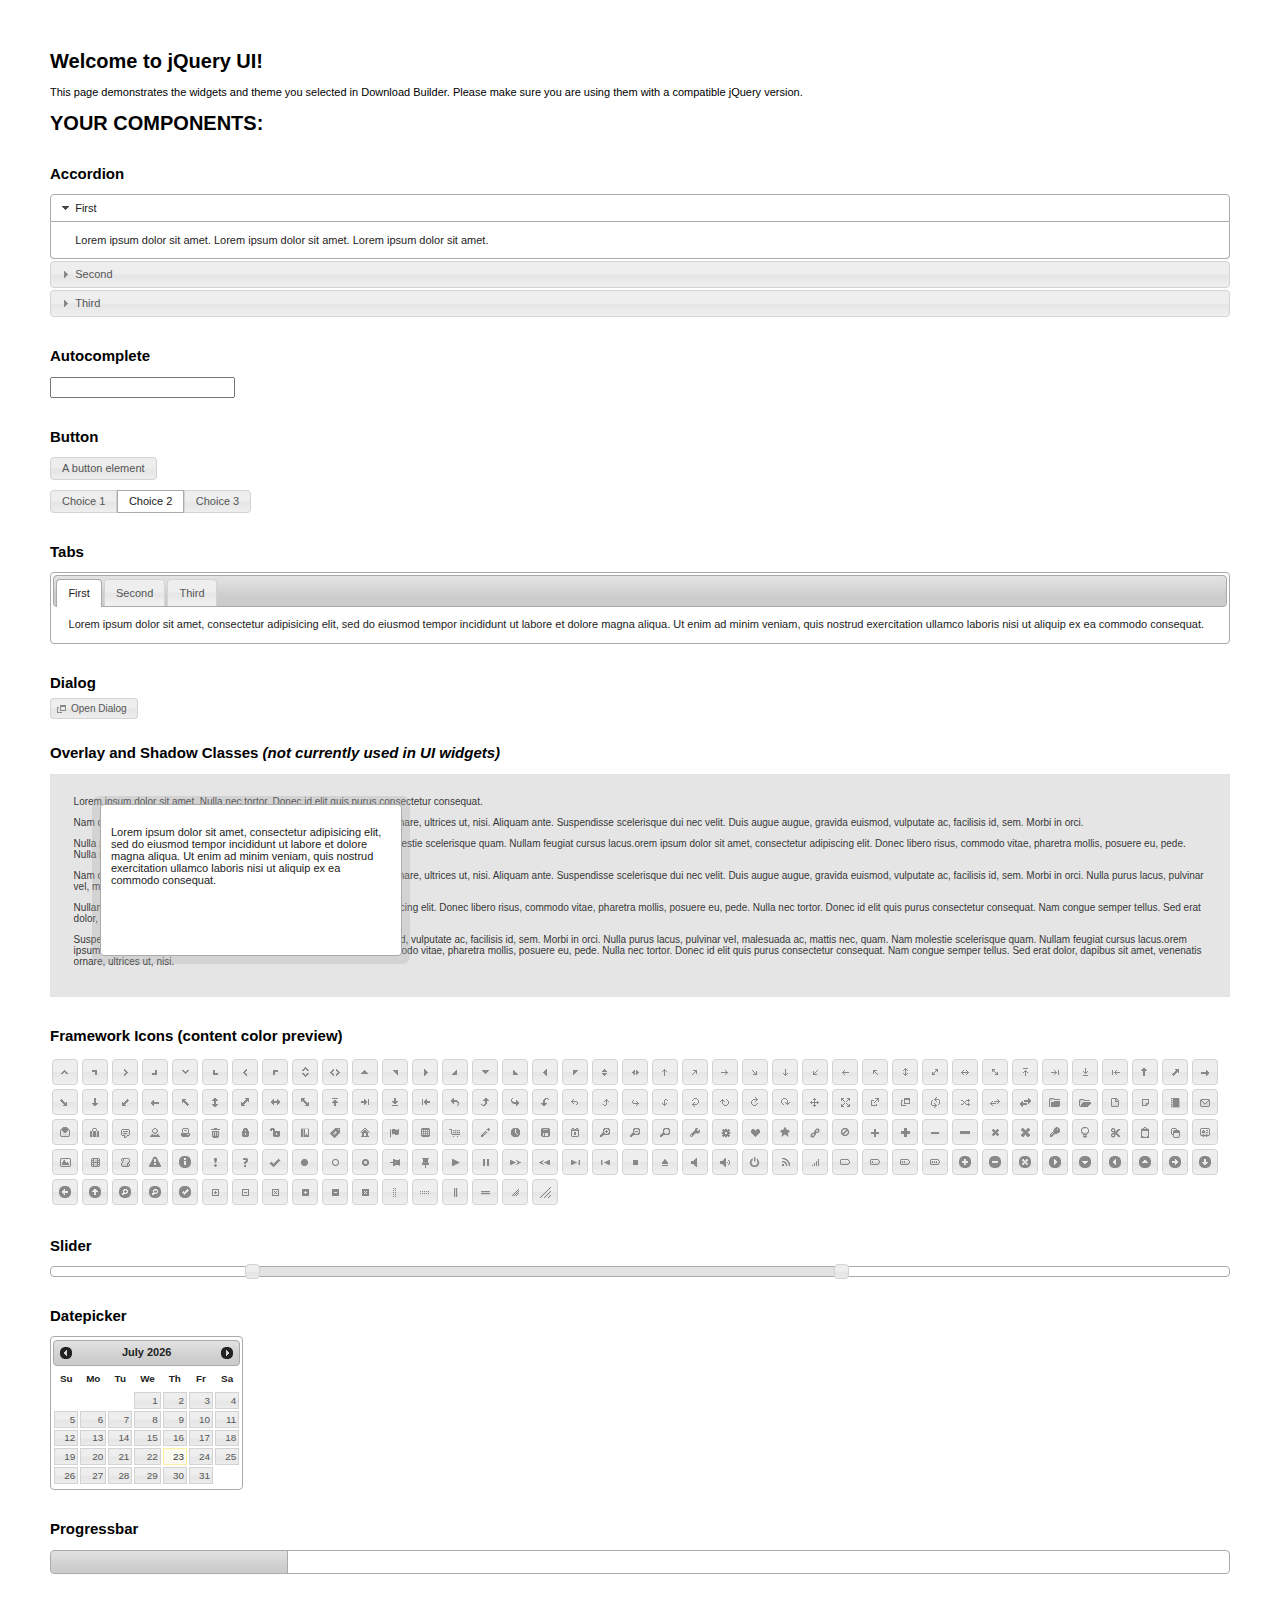
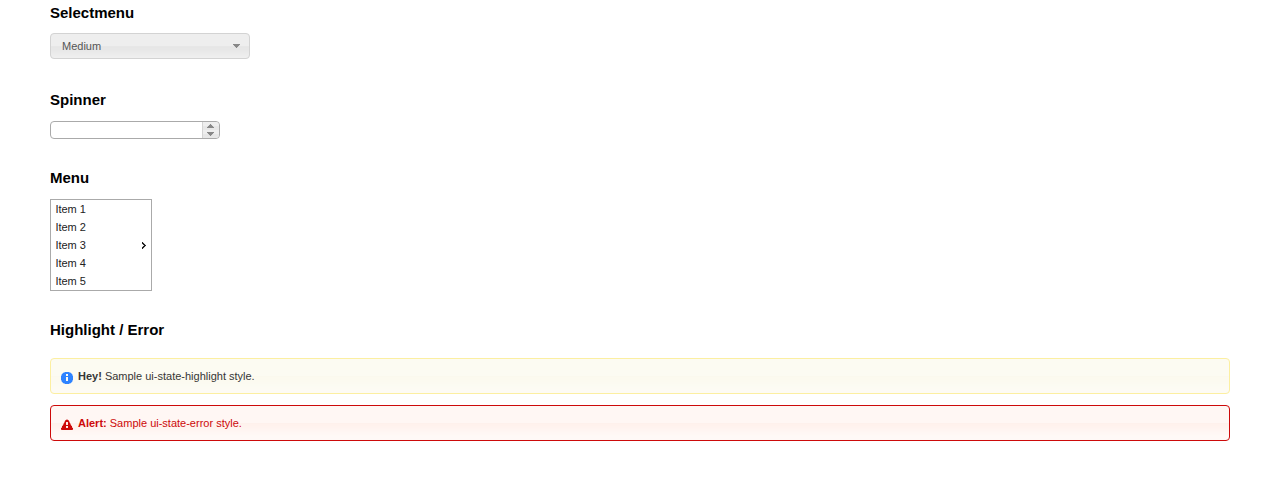
<file: leadershipmark-PROD/assets/jquery-ui-1.11.4/index.html>
<!doctype html>
<html lang="us">
<head>
	<meta charset="utf-8">
	<title>jQuery UI Example Page</title>
	<link href="jquery-ui.css" rel="stylesheet">
	<style>
	body{
		font: 62.5% "Trebuchet MS", sans-serif;
		margin: 50px;
	}
	.demoHeaders {
		margin-top: 2em;
	}
	#dialog-link {
		padding: .4em 1em .4em 20px;
		text-decoration: none;
		position: relative;
	}
	#dialog-link span.ui-icon {
		margin: 0 5px 0 0;
		position: absolute;
		left: .2em;
		top: 50%;
		margin-top: -8px;
	}
	#icons {
		margin: 0;
		padding: 0;
	}
	#icons li {
		margin: 2px;
		position: relative;
		padding: 4px 0;
		cursor: pointer;
		float: left;
		list-style: none;
	}
	#icons span.ui-icon {
		float: left;
		margin: 0 4px;
	}
	.fakewindowcontain .ui-widget-overlay {
		position: absolute;
	}
	select {
		width: 200px;
	}
	</style>
</head>
<body>

<h1>Welcome to jQuery UI!</h1>

<div class="ui-widget">
	<p>This page demonstrates the widgets and theme you selected in Download Builder. Please make sure you are using them with a compatible jQuery version.</p>
</div>

<h1>YOUR COMPONENTS:</h1>


<!-- Accordion -->
<h2 class="demoHeaders">Accordion</h2>
<div id="accordion">
	<h3>First</h3>
	<div>Lorem ipsum dolor sit amet. Lorem ipsum dolor sit amet. Lorem ipsum dolor sit amet.</div>
	<h3>Second</h3>
	<div>Phasellus mattis tincidunt nibh.</div>
	<h3>Third</h3>
	<div>Nam dui erat, auctor a, dignissim quis.</div>
</div>



<!-- Autocomplete -->
<h2 class="demoHeaders">Autocomplete</h2>
<div>
	<input id="autocomplete" title="type &quot;a&quot;">
</div>



<!-- Button -->
<h2 class="demoHeaders">Button</h2>
<button id="button">A button element</button>
<form style="margin-top: 1em;">
	<div id="radioset">
		<input type="radio" id="radio1" name="radio"><label for="radio1">Choice 1</label>
		<input type="radio" id="radio2" name="radio" checked="checked"><label for="radio2">Choice 2</label>
		<input type="radio" id="radio3" name="radio"><label for="radio3">Choice 3</label>
	</div>
</form>



<!-- Tabs -->
<h2 class="demoHeaders">Tabs</h2>
<div id="tabs">
	<ul>
		<li><a href="#tabs-1">First</a></li>
		<li><a href="#tabs-2">Second</a></li>
		<li><a href="#tabs-3">Third</a></li>
	</ul>
	<div id="tabs-1">Lorem ipsum dolor sit amet, consectetur adipisicing elit, sed do eiusmod tempor incididunt ut labore et dolore magna aliqua. Ut enim ad minim veniam, quis nostrud exercitation ullamco laboris nisi ut aliquip ex ea commodo consequat.</div>
	<div id="tabs-2">Phasellus mattis tincidunt nibh. Cras orci urna, blandit id, pretium vel, aliquet ornare, felis. Maecenas scelerisque sem non nisl. Fusce sed lorem in enim dictum bibendum.</div>
	<div id="tabs-3">Nam dui erat, auctor a, dignissim quis, sollicitudin eu, felis. Pellentesque nisi urna, interdum eget, sagittis et, consequat vestibulum, lacus. Mauris porttitor ullamcorper augue.</div>
</div>



<!-- Dialog NOTE: Dialog is not generated by UI in this demo so it can be visually styled in themeroller-->
<h2 class="demoHeaders">Dialog</h2>
<p><a href="#" id="dialog-link" class="ui-state-default ui-corner-all"><span class="ui-icon ui-icon-newwin"></span>Open Dialog</a></p>

<h2 class="demoHeaders">Overlay and Shadow Classes <em>(not currently used in UI widgets)</em></h2>
<div style="position: relative; width: 96%; height: 200px; padding:1% 2%; overflow:hidden;" class="fakewindowcontain">
	<p>Lorem ipsum dolor sit amet,  Nulla nec tortor. Donec id elit quis purus consectetur consequat. </p><p>Nam congue semper tellus. Sed erat dolor, dapibus sit amet, venenatis ornare, ultrices ut, nisi. Aliquam ante. Suspendisse scelerisque dui nec velit. Duis augue augue, gravida euismod, vulputate ac, facilisis id, sem. Morbi in orci. </p><p>Nulla purus lacus, pulvinar vel, malesuada ac, mattis nec, quam. Nam molestie scelerisque quam. Nullam feugiat cursus lacus.orem ipsum dolor sit amet, consectetur adipiscing elit. Donec libero risus, commodo vitae, pharetra mollis, posuere eu, pede. Nulla nec tortor. Donec id elit quis purus consectetur consequat. </p><p>Nam congue semper tellus. Sed erat dolor, dapibus sit amet, venenatis ornare, ultrices ut, nisi. Aliquam ante. Suspendisse scelerisque dui nec velit. Duis augue augue, gravida euismod, vulputate ac, facilisis id, sem. Morbi in orci. Nulla purus lacus, pulvinar vel, malesuada ac, mattis nec, quam. Nam molestie scelerisque quam. </p><p>Nullam feugiat cursus lacus.orem ipsum dolor sit amet, consectetur adipiscing elit. Donec libero risus, commodo vitae, pharetra mollis, posuere eu, pede. Nulla nec tortor. Donec id elit quis purus consectetur consequat. Nam congue semper tellus. Sed erat dolor, dapibus sit amet, venenatis ornare, ultrices ut, nisi. Aliquam ante. </p><p>Suspendisse scelerisque dui nec velit. Duis augue augue, gravida euismod, vulputate ac, facilisis id, sem. Morbi in orci. Nulla purus lacus, pulvinar vel, malesuada ac, mattis nec, quam. Nam molestie scelerisque quam. Nullam feugiat cursus lacus.orem ipsum dolor sit amet, consectetur adipiscing elit. Donec libero risus, commodo vitae, pharetra mollis, posuere eu, pede. Nulla nec tortor. Donec id elit quis purus consectetur consequat. Nam congue semper tellus. Sed erat dolor, dapibus sit amet, venenatis ornare, ultrices ut, nisi. </p>

	<!-- ui-dialog -->
	<div class="ui-overlay"><div class="ui-widget-overlay"></div><div class="ui-widget-shadow ui-corner-all" style="width: 302px; height: 152px; position: absolute; left: 50px; top: 30px;"></div></div>
	<div style="position: absolute; width: 280px; height: 130px;left: 50px; top: 30px; padding: 10px;" class="ui-widget ui-widget-content ui-corner-all">
		<div class="ui-dialog-content ui-widget-content" style="background: none; border: 0;">
			<p>Lorem ipsum dolor sit amet, consectetur adipisicing elit, sed do eiusmod tempor incididunt ut labore et dolore magna aliqua. Ut enim ad minim veniam, quis nostrud exercitation ullamco laboris nisi ut aliquip ex ea commodo consequat.</p>
		</div>
	</div>

</div>

<!-- ui-dialog -->
<div id="dialog" title="Dialog Title">
	<p>Lorem ipsum dolor sit amet, consectetur adipisicing elit, sed do eiusmod tempor incididunt ut labore et dolore magna aliqua. Ut enim ad minim veniam, quis nostrud exercitation ullamco laboris nisi ut aliquip ex ea commodo consequat.</p>
</div>



<h2 class="demoHeaders">Framework Icons (content color preview)</h2>
<ul id="icons" class="ui-widget ui-helper-clearfix">
	<li class="ui-state-default ui-corner-all" title=".ui-icon-carat-1-n"><span class="ui-icon ui-icon-carat-1-n"></span></li>
	<li class="ui-state-default ui-corner-all" title=".ui-icon-carat-1-ne"><span class="ui-icon ui-icon-carat-1-ne"></span></li>
	<li class="ui-state-default ui-corner-all" title=".ui-icon-carat-1-e"><span class="ui-icon ui-icon-carat-1-e"></span></li>
	<li class="ui-state-default ui-corner-all" title=".ui-icon-carat-1-se"><span class="ui-icon ui-icon-carat-1-se"></span></li>
	<li class="ui-state-default ui-corner-all" title=".ui-icon-carat-1-s"><span class="ui-icon ui-icon-carat-1-s"></span></li>
	<li class="ui-state-default ui-corner-all" title=".ui-icon-carat-1-sw"><span class="ui-icon ui-icon-carat-1-sw"></span></li>
	<li class="ui-state-default ui-corner-all" title=".ui-icon-carat-1-w"><span class="ui-icon ui-icon-carat-1-w"></span></li>
	<li class="ui-state-default ui-corner-all" title=".ui-icon-carat-1-nw"><span class="ui-icon ui-icon-carat-1-nw"></span></li>
	<li class="ui-state-default ui-corner-all" title=".ui-icon-carat-2-n-s"><span class="ui-icon ui-icon-carat-2-n-s"></span></li>
	<li class="ui-state-default ui-corner-all" title=".ui-icon-carat-2-e-w"><span class="ui-icon ui-icon-carat-2-e-w"></span></li>
	<li class="ui-state-default ui-corner-all" title=".ui-icon-triangle-1-n"><span class="ui-icon ui-icon-triangle-1-n"></span></li>
	<li class="ui-state-default ui-corner-all" title=".ui-icon-triangle-1-ne"><span class="ui-icon ui-icon-triangle-1-ne"></span></li>
	<li class="ui-state-default ui-corner-all" title=".ui-icon-triangle-1-e"><span class="ui-icon ui-icon-triangle-1-e"></span></li>
	<li class="ui-state-default ui-corner-all" title=".ui-icon-triangle-1-se"><span class="ui-icon ui-icon-triangle-1-se"></span></li>
	<li class="ui-state-default ui-corner-all" title=".ui-icon-triangle-1-s"><span class="ui-icon ui-icon-triangle-1-s"></span></li>
	<li class="ui-state-default ui-corner-all" title=".ui-icon-triangle-1-sw"><span class="ui-icon ui-icon-triangle-1-sw"></span></li>
	<li class="ui-state-default ui-corner-all" title=".ui-icon-triangle-1-w"><span class="ui-icon ui-icon-triangle-1-w"></span></li>
	<li class="ui-state-default ui-corner-all" title=".ui-icon-triangle-1-nw"><span class="ui-icon ui-icon-triangle-1-nw"></span></li>
	<li class="ui-state-default ui-corner-all" title=".ui-icon-triangle-2-n-s"><span class="ui-icon ui-icon-triangle-2-n-s"></span></li>
	<li class="ui-state-default ui-corner-all" title=".ui-icon-triangle-2-e-w"><span class="ui-icon ui-icon-triangle-2-e-w"></span></li>
	<li class="ui-state-default ui-corner-all" title=".ui-icon-arrow-1-n"><span class="ui-icon ui-icon-arrow-1-n"></span></li>
	<li class="ui-state-default ui-corner-all" title=".ui-icon-arrow-1-ne"><span class="ui-icon ui-icon-arrow-1-ne"></span></li>
	<li class="ui-state-default ui-corner-all" title=".ui-icon-arrow-1-e"><span class="ui-icon ui-icon-arrow-1-e"></span></li>
	<li class="ui-state-default ui-corner-all" title=".ui-icon-arrow-1-se"><span class="ui-icon ui-icon-arrow-1-se"></span></li>
	<li class="ui-state-default ui-corner-all" title=".ui-icon-arrow-1-s"><span class="ui-icon ui-icon-arrow-1-s"></span></li>
	<li class="ui-state-default ui-corner-all" title=".ui-icon-arrow-1-sw"><span class="ui-icon ui-icon-arrow-1-sw"></span></li>
	<li class="ui-state-default ui-corner-all" title=".ui-icon-arrow-1-w"><span class="ui-icon ui-icon-arrow-1-w"></span></li>
	<li class="ui-state-default ui-corner-all" title=".ui-icon-arrow-1-nw"><span class="ui-icon ui-icon-arrow-1-nw"></span></li>
	<li class="ui-state-default ui-corner-all" title=".ui-icon-arrow-2-n-s"><span class="ui-icon ui-icon-arrow-2-n-s"></span></li>
	<li class="ui-state-default ui-corner-all" title=".ui-icon-arrow-2-ne-sw"><span class="ui-icon ui-icon-arrow-2-ne-sw"></span></li>
	<li class="ui-state-default ui-corner-all" title=".ui-icon-arrow-2-e-w"><span class="ui-icon ui-icon-arrow-2-e-w"></span></li>
	<li class="ui-state-default ui-corner-all" title=".ui-icon-arrow-2-se-nw"><span class="ui-icon ui-icon-arrow-2-se-nw"></span></li>
	<li class="ui-state-default ui-corner-all" title=".ui-icon-arrowstop-1-n"><span class="ui-icon ui-icon-arrowstop-1-n"></span></li>
	<li class="ui-state-default ui-corner-all" title=".ui-icon-arrowstop-1-e"><span class="ui-icon ui-icon-arrowstop-1-e"></span></li>
	<li class="ui-state-default ui-corner-all" title=".ui-icon-arrowstop-1-s"><span class="ui-icon ui-icon-arrowstop-1-s"></span></li>
	<li class="ui-state-default ui-corner-all" title=".ui-icon-arrowstop-1-w"><span class="ui-icon ui-icon-arrowstop-1-w"></span></li>
	<li class="ui-state-default ui-corner-all" title=".ui-icon-arrowthick-1-n"><span class="ui-icon ui-icon-arrowthick-1-n"></span></li>
	<li class="ui-state-default ui-corner-all" title=".ui-icon-arrowthick-1-ne"><span class="ui-icon ui-icon-arrowthick-1-ne"></span></li>
	<li class="ui-state-default ui-corner-all" title=".ui-icon-arrowthick-1-e"><span class="ui-icon ui-icon-arrowthick-1-e"></span></li>
	<li class="ui-state-default ui-corner-all" title=".ui-icon-arrowthick-1-se"><span class="ui-icon ui-icon-arrowthick-1-se"></span></li>
	<li class="ui-state-default ui-corner-all" title=".ui-icon-arrowthick-1-s"><span class="ui-icon ui-icon-arrowthick-1-s"></span></li>
	<li class="ui-state-default ui-corner-all" title=".ui-icon-arrowthick-1-sw"><span class="ui-icon ui-icon-arrowthick-1-sw"></span></li>
	<li class="ui-state-default ui-corner-all" title=".ui-icon-arrowthick-1-w"><span class="ui-icon ui-icon-arrowthick-1-w"></span></li>
	<li class="ui-state-default ui-corner-all" title=".ui-icon-arrowthick-1-nw"><span class="ui-icon ui-icon-arrowthick-1-nw"></span></li>
	<li class="ui-state-default ui-corner-all" title=".ui-icon-arrowthick-2-n-s"><span class="ui-icon ui-icon-arrowthick-2-n-s"></span></li>
	<li class="ui-state-default ui-corner-all" title=".ui-icon-arrowthick-2-ne-sw"><span class="ui-icon ui-icon-arrowthick-2-ne-sw"></span></li>
	<li class="ui-state-default ui-corner-all" title=".ui-icon-arrowthick-2-e-w"><span class="ui-icon ui-icon-arrowthick-2-e-w"></span></li>
	<li class="ui-state-default ui-corner-all" title=".ui-icon-arrowthick-2-se-nw"><span class="ui-icon ui-icon-arrowthick-2-se-nw"></span></li>
	<li class="ui-state-default ui-corner-all" title=".ui-icon-arrowthickstop-1-n"><span class="ui-icon ui-icon-arrowthickstop-1-n"></span></li>
	<li class="ui-state-default ui-corner-all" title=".ui-icon-arrowthickstop-1-e"><span class="ui-icon ui-icon-arrowthickstop-1-e"></span></li>
	<li class="ui-state-default ui-corner-all" title=".ui-icon-arrowthickstop-1-s"><span class="ui-icon ui-icon-arrowthickstop-1-s"></span></li>
	<li class="ui-state-default ui-corner-all" title=".ui-icon-arrowthickstop-1-w"><span class="ui-icon ui-icon-arrowthickstop-1-w"></span></li>
	<li class="ui-state-default ui-corner-all" title=".ui-icon-arrowreturnthick-1-w"><span class="ui-icon ui-icon-arrowreturnthick-1-w"></span></li>
	<li class="ui-state-default ui-corner-all" title=".ui-icon-arrowreturnthick-1-n"><span class="ui-icon ui-icon-arrowreturnthick-1-n"></span></li>
	<li class="ui-state-default ui-corner-all" title=".ui-icon-arrowreturnthick-1-e"><span class="ui-icon ui-icon-arrowreturnthick-1-e"></span></li>
	<li class="ui-state-default ui-corner-all" title=".ui-icon-arrowreturnthick-1-s"><span class="ui-icon ui-icon-arrowreturnthick-1-s"></span></li>
	<li class="ui-state-default ui-corner-all" title=".ui-icon-arrowreturn-1-w"><span class="ui-icon ui-icon-arrowreturn-1-w"></span></li>
	<li class="ui-state-default ui-corner-all" title=".ui-icon-arrowreturn-1-n"><span class="ui-icon ui-icon-arrowreturn-1-n"></span></li>
	<li class="ui-state-default ui-corner-all" title=".ui-icon-arrowreturn-1-e"><span class="ui-icon ui-icon-arrowreturn-1-e"></span></li>
	<li class="ui-state-default ui-corner-all" title=".ui-icon-arrowreturn-1-s"><span class="ui-icon ui-icon-arrowreturn-1-s"></span></li>
	<li class="ui-state-default ui-corner-all" title=".ui-icon-arrowrefresh-1-w"><span class="ui-icon ui-icon-arrowrefresh-1-w"></span></li>
	<li class="ui-state-default ui-corner-all" title=".ui-icon-arrowrefresh-1-n"><span class="ui-icon ui-icon-arrowrefresh-1-n"></span></li>
	<li class="ui-state-default ui-corner-all" title=".ui-icon-arrowrefresh-1-e"><span class="ui-icon ui-icon-arrowrefresh-1-e"></span></li>
	<li class="ui-state-default ui-corner-all" title=".ui-icon-arrowrefresh-1-s"><span class="ui-icon ui-icon-arrowrefresh-1-s"></span></li>
	<li class="ui-state-default ui-corner-all" title=".ui-icon-arrow-4"><span class="ui-icon ui-icon-arrow-4"></span></li>
	<li class="ui-state-default ui-corner-all" title=".ui-icon-arrow-4-diag"><span class="ui-icon ui-icon-arrow-4-diag"></span></li>
	<li class="ui-state-default ui-corner-all" title=".ui-icon-extlink"><span class="ui-icon ui-icon-extlink"></span></li>
	<li class="ui-state-default ui-corner-all" title=".ui-icon-newwin"><span class="ui-icon ui-icon-newwin"></span></li>
	<li class="ui-state-default ui-corner-all" title=".ui-icon-refresh"><span class="ui-icon ui-icon-refresh"></span></li>
	<li class="ui-state-default ui-corner-all" title=".ui-icon-shuffle"><span class="ui-icon ui-icon-shuffle"></span></li>
	<li class="ui-state-default ui-corner-all" title=".ui-icon-transfer-e-w"><span class="ui-icon ui-icon-transfer-e-w"></span></li>
	<li class="ui-state-default ui-corner-all" title=".ui-icon-transferthick-e-w"><span class="ui-icon ui-icon-transferthick-e-w"></span></li>
	<li class="ui-state-default ui-corner-all" title=".ui-icon-folder-collapsed"><span class="ui-icon ui-icon-folder-collapsed"></span></li>
	<li class="ui-state-default ui-corner-all" title=".ui-icon-folder-open"><span class="ui-icon ui-icon-folder-open"></span></li>
	<li class="ui-state-default ui-corner-all" title=".ui-icon-document"><span class="ui-icon ui-icon-document"></span></li>
	<li class="ui-state-default ui-corner-all" title=".ui-icon-document-b"><span class="ui-icon ui-icon-document-b"></span></li>
	<li class="ui-state-default ui-corner-all" title=".ui-icon-note"><span class="ui-icon ui-icon-note"></span></li>
	<li class="ui-state-default ui-corner-all" title=".ui-icon-mail-closed"><span class="ui-icon ui-icon-mail-closed"></span></li>
	<li class="ui-state-default ui-corner-all" title=".ui-icon-mail-open"><span class="ui-icon ui-icon-mail-open"></span></li>
	<li class="ui-state-default ui-corner-all" title=".ui-icon-suitcase"><span class="ui-icon ui-icon-suitcase"></span></li>
	<li class="ui-state-default ui-corner-all" title=".ui-icon-comment"><span class="ui-icon ui-icon-comment"></span></li>
	<li class="ui-state-default ui-corner-all" title=".ui-icon-person"><span class="ui-icon ui-icon-person"></span></li>
	<li class="ui-state-default ui-corner-all" title=".ui-icon-print"><span class="ui-icon ui-icon-print"></span></li>
	<li class="ui-state-default ui-corner-all" title=".ui-icon-trash"><span class="ui-icon ui-icon-trash"></span></li>
	<li class="ui-state-default ui-corner-all" title=".ui-icon-locked"><span class="ui-icon ui-icon-locked"></span></li>
	<li class="ui-state-default ui-corner-all" title=".ui-icon-unlocked"><span class="ui-icon ui-icon-unlocked"></span></li>
	<li class="ui-state-default ui-corner-all" title=".ui-icon-bookmark"><span class="ui-icon ui-icon-bookmark"></span></li>
	<li class="ui-state-default ui-corner-all" title=".ui-icon-tag"><span class="ui-icon ui-icon-tag"></span></li>
	<li class="ui-state-default ui-corner-all" title=".ui-icon-home"><span class="ui-icon ui-icon-home"></span></li>
	<li class="ui-state-default ui-corner-all" title=".ui-icon-flag"><span class="ui-icon ui-icon-flag"></span></li>
	<li class="ui-state-default ui-corner-all" title=".ui-icon-calculator"><span class="ui-icon ui-icon-calculator"></span></li>
	<li class="ui-state-default ui-corner-all" title=".ui-icon-cart"><span class="ui-icon ui-icon-cart"></span></li>
	<li class="ui-state-default ui-corner-all" title=".ui-icon-pencil"><span class="ui-icon ui-icon-pencil"></span></li>
	<li class="ui-state-default ui-corner-all" title=".ui-icon-clock"><span class="ui-icon ui-icon-clock"></span></li>
	<li class="ui-state-default ui-corner-all" title=".ui-icon-disk"><span class="ui-icon ui-icon-disk"></span></li>
	<li class="ui-state-default ui-corner-all" title=".ui-icon-calendar"><span class="ui-icon ui-icon-calendar"></span></li>
	<li class="ui-state-default ui-corner-all" title=".ui-icon-zoomin"><span class="ui-icon ui-icon-zoomin"></span></li>
	<li class="ui-state-default ui-corner-all" title=".ui-icon-zoomout"><span class="ui-icon ui-icon-zoomout"></span></li>
	<li class="ui-state-default ui-corner-all" title=".ui-icon-search"><span class="ui-icon ui-icon-search"></span></li>
	<li class="ui-state-default ui-corner-all" title=".ui-icon-wrench"><span class="ui-icon ui-icon-wrench"></span></li>
	<li class="ui-state-default ui-corner-all" title=".ui-icon-gear"><span class="ui-icon ui-icon-gear"></span></li>
	<li class="ui-state-default ui-corner-all" title=".ui-icon-heart"><span class="ui-icon ui-icon-heart"></span></li>
	<li class="ui-state-default ui-corner-all" title=".ui-icon-star"><span class="ui-icon ui-icon-star"></span></li>
	<li class="ui-state-default ui-corner-all" title=".ui-icon-link"><span class="ui-icon ui-icon-link"></span></li>
	<li class="ui-state-default ui-corner-all" title=".ui-icon-cancel"><span class="ui-icon ui-icon-cancel"></span></li>
	<li class="ui-state-default ui-corner-all" title=".ui-icon-plus"><span class="ui-icon ui-icon-plus"></span></li>
	<li class="ui-state-default ui-corner-all" title=".ui-icon-plusthick"><span class="ui-icon ui-icon-plusthick"></span></li>
	<li class="ui-state-default ui-corner-all" title=".ui-icon-minus"><span class="ui-icon ui-icon-minus"></span></li>
	<li class="ui-state-default ui-corner-all" title=".ui-icon-minusthick"><span class="ui-icon ui-icon-minusthick"></span></li>
	<li class="ui-state-default ui-corner-all" title=".ui-icon-close"><span class="ui-icon ui-icon-close"></span></li>
	<li class="ui-state-default ui-corner-all" title=".ui-icon-closethick"><span class="ui-icon ui-icon-closethick"></span></li>
	<li class="ui-state-default ui-corner-all" title=".ui-icon-key"><span class="ui-icon ui-icon-key"></span></li>
	<li class="ui-state-default ui-corner-all" title=".ui-icon-lightbulb"><span class="ui-icon ui-icon-lightbulb"></span></li>
	<li class="ui-state-default ui-corner-all" title=".ui-icon-scissors"><span class="ui-icon ui-icon-scissors"></span></li>
	<li class="ui-state-default ui-corner-all" title=".ui-icon-clipboard"><span class="ui-icon ui-icon-clipboard"></span></li>
	<li class="ui-state-default ui-corner-all" title=".ui-icon-copy"><span class="ui-icon ui-icon-copy"></span></li>
	<li class="ui-state-default ui-corner-all" title=".ui-icon-contact"><span class="ui-icon ui-icon-contact"></span></li>
	<li class="ui-state-default ui-corner-all" title=".ui-icon-image"><span class="ui-icon ui-icon-image"></span></li>
	<li class="ui-state-default ui-corner-all" title=".ui-icon-video"><span class="ui-icon ui-icon-video"></span></li>
	<li class="ui-state-default ui-corner-all" title=".ui-icon-script"><span class="ui-icon ui-icon-script"></span></li>
	<li class="ui-state-default ui-corner-all" title=".ui-icon-alert"><span class="ui-icon ui-icon-alert"></span></li>
	<li class="ui-state-default ui-corner-all" title=".ui-icon-info"><span class="ui-icon ui-icon-info"></span></li>
	<li class="ui-state-default ui-corner-all" title=".ui-icon-notice"><span class="ui-icon ui-icon-notice"></span></li>
	<li class="ui-state-default ui-corner-all" title=".ui-icon-help"><span class="ui-icon ui-icon-help"></span></li>
	<li class="ui-state-default ui-corner-all" title=".ui-icon-check"><span class="ui-icon ui-icon-check"></span></li>
	<li class="ui-state-default ui-corner-all" title=".ui-icon-bullet"><span class="ui-icon ui-icon-bullet"></span></li>
	<li class="ui-state-default ui-corner-all" title=".ui-icon-radio-off"><span class="ui-icon ui-icon-radio-off"></span></li>
	<li class="ui-state-default ui-corner-all" title=".ui-icon-radio-on"><span class="ui-icon ui-icon-radio-on"></span></li>
	<li class="ui-state-default ui-corner-all" title=".ui-icon-pin-w"><span class="ui-icon ui-icon-pin-w"></span></li>
	<li class="ui-state-default ui-corner-all" title=".ui-icon-pin-s"><span class="ui-icon ui-icon-pin-s"></span></li>
	<li class="ui-state-default ui-corner-all" title=".ui-icon-play"><span class="ui-icon ui-icon-play"></span></li>
	<li class="ui-state-default ui-corner-all" title=".ui-icon-pause"><span class="ui-icon ui-icon-pause"></span></li>
	<li class="ui-state-default ui-corner-all" title=".ui-icon-seek-next"><span class="ui-icon ui-icon-seek-next"></span></li>
	<li class="ui-state-default ui-corner-all" title=".ui-icon-seek-prev"><span class="ui-icon ui-icon-seek-prev"></span></li>
	<li class="ui-state-default ui-corner-all" title=".ui-icon-seek-end"><span class="ui-icon ui-icon-seek-end"></span></li>
	<li class="ui-state-default ui-corner-all" title=".ui-icon-seek-first"><span class="ui-icon ui-icon-seek-first"></span></li>
	<li class="ui-state-default ui-corner-all" title=".ui-icon-stop"><span class="ui-icon ui-icon-stop"></span></li>
	<li class="ui-state-default ui-corner-all" title=".ui-icon-eject"><span class="ui-icon ui-icon-eject"></span></li>
	<li class="ui-state-default ui-corner-all" title=".ui-icon-volume-off"><span class="ui-icon ui-icon-volume-off"></span></li>
	<li class="ui-state-default ui-corner-all" title=".ui-icon-volume-on"><span class="ui-icon ui-icon-volume-on"></span></li>
	<li class="ui-state-default ui-corner-all" title=".ui-icon-power"><span class="ui-icon ui-icon-power"></span></li>
	<li class="ui-state-default ui-corner-all" title=".ui-icon-signal-diag"><span class="ui-icon ui-icon-signal-diag"></span></li>
	<li class="ui-state-default ui-corner-all" title=".ui-icon-signal"><span class="ui-icon ui-icon-signal"></span></li>
	<li class="ui-state-default ui-corner-all" title=".ui-icon-battery-0"><span class="ui-icon ui-icon-battery-0"></span></li>
	<li class="ui-state-default ui-corner-all" title=".ui-icon-battery-1"><span class="ui-icon ui-icon-battery-1"></span></li>
	<li class="ui-state-default ui-corner-all" title=".ui-icon-battery-2"><span class="ui-icon ui-icon-battery-2"></span></li>
	<li class="ui-state-default ui-corner-all" title=".ui-icon-battery-3"><span class="ui-icon ui-icon-battery-3"></span></li>
	<li class="ui-state-default ui-corner-all" title=".ui-icon-circle-plus"><span class="ui-icon ui-icon-circle-plus"></span></li>
	<li class="ui-state-default ui-corner-all" title=".ui-icon-circle-minus"><span class="ui-icon ui-icon-circle-minus"></span></li>
	<li class="ui-state-default ui-corner-all" title=".ui-icon-circle-close"><span class="ui-icon ui-icon-circle-close"></span></li>
	<li class="ui-state-default ui-corner-all" title=".ui-icon-circle-triangle-e"><span class="ui-icon ui-icon-circle-triangle-e"></span></li>
	<li class="ui-state-default ui-corner-all" title=".ui-icon-circle-triangle-s"><span class="ui-icon ui-icon-circle-triangle-s"></span></li>
	<li class="ui-state-default ui-corner-all" title=".ui-icon-circle-triangle-w"><span class="ui-icon ui-icon-circle-triangle-w"></span></li>
	<li class="ui-state-default ui-corner-all" title=".ui-icon-circle-triangle-n"><span class="ui-icon ui-icon-circle-triangle-n"></span></li>
	<li class="ui-state-default ui-corner-all" title=".ui-icon-circle-arrow-e"><span class="ui-icon ui-icon-circle-arrow-e"></span></li>
	<li class="ui-state-default ui-corner-all" title=".ui-icon-circle-arrow-s"><span class="ui-icon ui-icon-circle-arrow-s"></span></li>
	<li class="ui-state-default ui-corner-all" title=".ui-icon-circle-arrow-w"><span class="ui-icon ui-icon-circle-arrow-w"></span></li>
	<li class="ui-state-default ui-corner-all" title=".ui-icon-circle-arrow-n"><span class="ui-icon ui-icon-circle-arrow-n"></span></li>
	<li class="ui-state-default ui-corner-all" title=".ui-icon-circle-zoomin"><span class="ui-icon ui-icon-circle-zoomin"></span></li>
	<li class="ui-state-default ui-corner-all" title=".ui-icon-circle-zoomout"><span class="ui-icon ui-icon-circle-zoomout"></span></li>
	<li class="ui-state-default ui-corner-all" title=".ui-icon-circle-check"><span class="ui-icon ui-icon-circle-check"></span></li>
	<li class="ui-state-default ui-corner-all" title=".ui-icon-circlesmall-plus"><span class="ui-icon ui-icon-circlesmall-plus"></span></li>
	<li class="ui-state-default ui-corner-all" title=".ui-icon-circlesmall-minus"><span class="ui-icon ui-icon-circlesmall-minus"></span></li>
	<li class="ui-state-default ui-corner-all" title=".ui-icon-circlesmall-close"><span class="ui-icon ui-icon-circlesmall-close"></span></li>
	<li class="ui-state-default ui-corner-all" title=".ui-icon-squaresmall-plus"><span class="ui-icon ui-icon-squaresmall-plus"></span></li>
	<li class="ui-state-default ui-corner-all" title=".ui-icon-squaresmall-minus"><span class="ui-icon ui-icon-squaresmall-minus"></span></li>
	<li class="ui-state-default ui-corner-all" title=".ui-icon-squaresmall-close"><span class="ui-icon ui-icon-squaresmall-close"></span></li>
	<li class="ui-state-default ui-corner-all" title=".ui-icon-grip-dotted-vertical"><span class="ui-icon ui-icon-grip-dotted-vertical"></span></li>
	<li class="ui-state-default ui-corner-all" title=".ui-icon-grip-dotted-horizontal"><span class="ui-icon ui-icon-grip-dotted-horizontal"></span></li>
	<li class="ui-state-default ui-corner-all" title=".ui-icon-grip-solid-vertical"><span class="ui-icon ui-icon-grip-solid-vertical"></span></li>
	<li class="ui-state-default ui-corner-all" title=".ui-icon-grip-solid-horizontal"><span class="ui-icon ui-icon-grip-solid-horizontal"></span></li>
	<li class="ui-state-default ui-corner-all" title=".ui-icon-gripsmall-diagonal-se"><span class="ui-icon ui-icon-gripsmall-diagonal-se"></span></li>
	<li class="ui-state-default ui-corner-all" title=".ui-icon-grip-diagonal-se"><span class="ui-icon ui-icon-grip-diagonal-se"></span></li>
</ul>


<!-- Slider -->
<h2 class="demoHeaders">Slider</h2>
<div id="slider"></div>



<!-- Datepicker -->
<h2 class="demoHeaders">Datepicker</h2>
<div id="datepicker"></div>



<!-- Progressbar -->
<h2 class="demoHeaders">Progressbar</h2>
<div id="progressbar"></div>



<!-- Progressbar -->
<h2 class="demoHeaders">Selectmenu</h2>
<select id="selectmenu">
	<option>Slower</option>
	<option>Slow</option>
	<option selected="selected">Medium</option>
	<option>Fast</option>
	<option>Faster</option>
</select>



<!-- Spinner -->
<h2 class="demoHeaders">Spinner</h2>
<input id="spinner">



<!-- Menu -->
<h2 class="demoHeaders">Menu</h2>
<ul style="width:100px;" id="menu">
	<li>Item 1</li>
	<li>Item 2</li>
	<li>Item 3
		<ul>
			<li>Item 3-1</li>
			<li>Item 3-2</li>
			<li>Item 3-3</li>
			<li>Item 3-4</li>
			<li>Item 3-5</li>
		</ul>
	</li>
	<li>Item 4</li>
	<li>Item 5</li>
</ul>




<!-- Highlight / Error -->
<h2 class="demoHeaders">Highlight / Error</h2>
<div class="ui-widget">
	<div class="ui-state-highlight ui-corner-all" style="margin-top: 20px; padding: 0 .7em;">
		<p><span class="ui-icon ui-icon-info" style="float: left; margin-right: .3em;"></span>
		<strong>Hey!</strong> Sample ui-state-highlight style.</p>
	</div>
</div>
<br>
<div class="ui-widget">
	<div class="ui-state-error ui-corner-all" style="padding: 0 .7em;">
		<p><span class="ui-icon ui-icon-alert" style="float: left; margin-right: .3em;"></span>
		<strong>Alert:</strong> Sample ui-state-error style.</p>
	</div>
</div>

<script src="external/jquery/jquery.js"></script>
<script src="jquery-ui.js"></script>
<script>

$( "#accordion" ).accordion();



var availableTags = [
	"ActionScript",
	"AppleScript",
	"Asp",
	"BASIC",
	"C",
	"C++",
	"Clojure",
	"COBOL",
	"ColdFusion",
	"Erlang",
	"Fortran",
	"Groovy",
	"Haskell",
	"Java",
	"JavaScript",
	"Lisp",
	"Perl",
	"PHP",
	"Python",
	"Ruby",
	"Scala",
	"Scheme"
];
$( "#autocomplete" ).autocomplete({
	source: availableTags
});



$( "#button" ).button();
$( "#radioset" ).buttonset();



$( "#tabs" ).tabs();



$( "#dialog" ).dialog({
	autoOpen: false,
	width: 400,
	buttons: [
		{
			text: "Ok",
			click: function() {
				$( this ).dialog( "close" );
			}
		},
		{
			text: "Cancel",
			click: function() {
				$( this ).dialog( "close" );
			}
		}
	]
});

// Link to open the dialog
$( "#dialog-link" ).click(function( event ) {
	$( "#dialog" ).dialog( "open" );
	event.preventDefault();
});



$( "#datepicker" ).datepicker({
	inline: true
});



$( "#slider" ).slider({
	range: true,
	values: [ 17, 67 ]
});



$( "#progressbar" ).progressbar({
	value: 20
});



$( "#spinner" ).spinner();



$( "#menu" ).menu();





$( "#selectmenu" ).selectmenu();


// Hover states on the static widgets
$( "#dialog-link, #icons li" ).hover(
	function() {
		$( this ).addClass( "ui-state-hover" );
	},
	function() {
		$( this ).removeClass( "ui-state-hover" );
	}
);
</script>
</body>
</html>
</file>
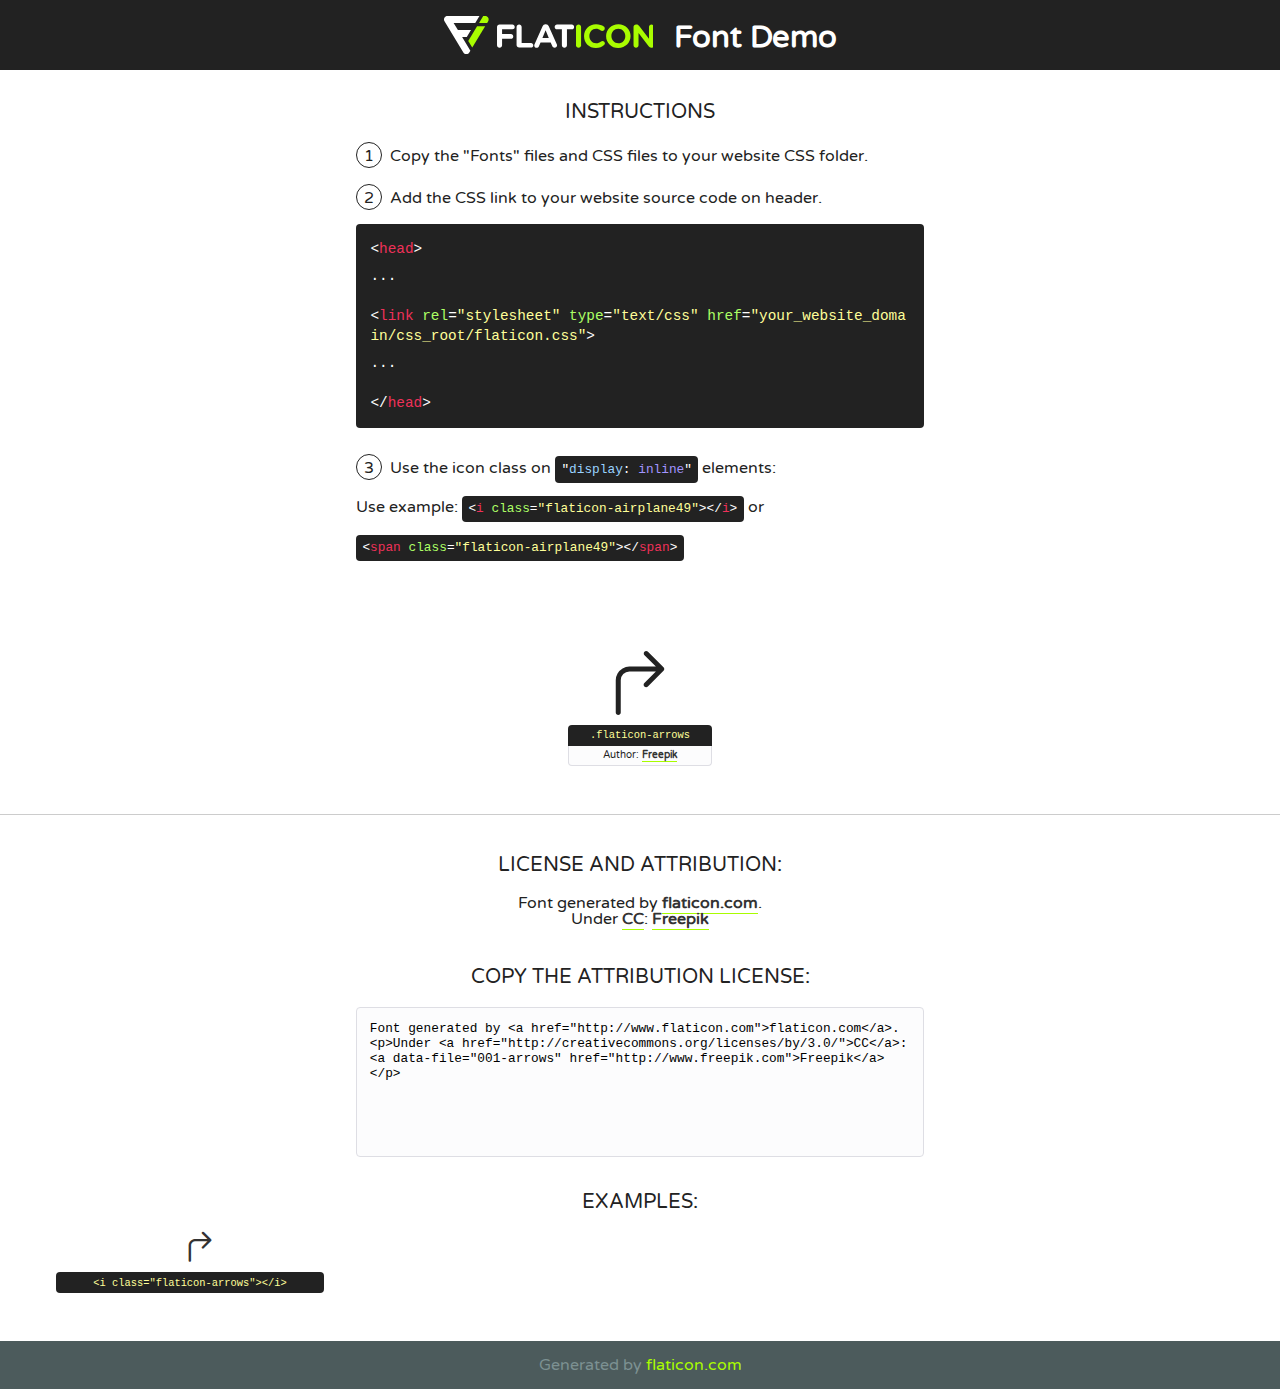
<file: leadershipmark-PROD/fonts/flaticon/flaticon.html>
<!DOCTYPE html>
<!--
  Flaticon icon font: Flaticon
  Creation date: 22/03/2018 14:13
-->
<html>
<!DOCTYPE html>
<html>

<head>
    <title>Flaticon WebFont</title>
    <link href="http://fonts.googleapis.com/css?family=Varela+Round" rel="stylesheet" type="text/css" />
    <link rel="stylesheet" type="text/css" href="flaticon.css">
    <meta charset="UTF-8">
    <style>
    html, body, div, span, applet, object, iframe,
    h1, h2, h3, h4, h5, h6, p, blockquote, pre,
    a, abbr, acronym, address, big, cite, code,
    del, dfn, em, img, ins, kbd, q, s, samp,
    small, strike, strong, sub, sup, tt, var,
    b, u, i, center,
    dl, dt, dd, ol, ul, li,
    fieldset, form, label, legend,
    table, caption, tbody, tfoot, thead, tr, th, td,
    article, aside, canvas, details, embed, 
    figure, figcaption, footer, header, hgroup, 
    menu, nav, output, ruby, section, summary,
    time, mark, audio, video {
        margin: 0;
        padding: 0;
        border: 0;
        font-size: 100%;
        font: inherit;
        vertical-align: baseline;
    }
    /* HTML5 display-role reset for older browsers */
    article, aside, details, figcaption, figure, 
    footer, header, hgroup, menu, nav, section {
        display: block;
    }
    body {
        line-height: 1;
    }
    ol, ul {
        list-style: none;
    }
    blockquote, q {
        quotes: none;
    }
    blockquote:before, blockquote:after,
    q:before, q:after {
        content: '';
        content: none;
    }
    table {
        border-collapse: collapse;
        border-spacing: 0;
    }
    body {
        font-family: 'Varela Round', Helvetica, Arial, sans-serif;
        font-size: 16px;
        color: #222;
    }
    a {
        color: #333;
        border-bottom: 1px solid #a9fd00;
        font-weight: bold;
        text-decoration: none;
    }
    * {
        -moz-box-sizing: border-box;
        -webkit-box-sizing: border-box;
        box-sizing: border-box;
        margin: 0;
        padding: 0;
    }
    [class^="flaticon-"]:before, [class*=" flaticon-"]:before, [class^="flaticon-"]:after, [class*=" flaticon-"]:after {
        font-family: Flaticon;
        font-size: 30px;
        font-style: normal;
        margin-left: 20px;
        color: #333;
    }
    .wrapper {
        max-width: 600px;
        margin: auto;
        padding: 0 1em;
    }
    .title {
        font-size: 1.25em;
        text-align: center;
        margin-bottom: 1em;
        text-transform: uppercase;
    }
    header {
        text-align: center;
        background-color: #222;
        color: #fff;
        padding: 1em;
    }
    header .logo {
        width: 210px;
        height: 38px;
        display: inline-block;
        vertical-align: middle;
        margin-right: 1em;
        border: none;
    }
    header strong {
        font-size: 1.95em;
        font-weight: bold;
        vertical-align: middle;
        margin-top: 5px;
        display: inline-block;
    }
    .demo {
        margin: 2em auto;
        line-height: 1.25em;
    }
    .demo ul li {
        margin-bottom: 1em;
    }
    .demo ul li .num {
        color: #222;
        border-radius: 20px;
        display: inline-block;
        width: 26px;
        padding: 3px;
        height: 26px;
        text-align: center;
        margin-right: 0.5em;
        border: 1px solid #222;
    }
    .demo ul li code {
        background-color: #222;
        border-radius: 4px;
        padding: 0.25em 0.5em;
        display: inline-block;
        color: #fff;
        font-family: Consolas,Monaco,Lucida Console,Liberation Mono,DejaVu Sans Mono,Bitstream Vera Sans Mono,Courier New, monospace;
        font-weight: lighter;
        margin-top: 1em;
        font-size: 0.8em;
        word-break: break-all;
    }
    .demo ul li code.big {
        padding: 1em;
        font-size: 0.9em;
    }
    .demo ul li code .red {
        color: #EF3159;
    }
    .demo ul li code .green {
        color: #ACFF65;
    }
    .demo ul li code .yellow {
        color: #FFFF99;
    }
    .demo ul li code .blue {
        color: #99D3FF;
    }
    .demo ul li code .purple {
        color: #A295FF;
    }
    .demo ul li code .dots {
        margin-top: 0.5em;
        display: block;
    }
    #glyphs {
        border-bottom: 1px solid #ccc;
        padding: 2em 0;
        text-align: center;
    }
    .glyph {
        display: inline-block;
        width: 9em;
        margin: 1em;
        text-align: center;
        vertical-align: top;
        background: #FFF;
    }
    .glyph .glyph-icon {
        padding: 10px;
        display: block;
        font-family:"Flaticon";
        font-size: 64px;
        line-height: 1;
    }
    .glyph .glyph-icon:before {
        font-size: 64px;
        color: #222;
        margin-left: 0;
    }
    .class-name {
        font-size: 0.65em;
        background-color: #222;
        color: #fff;
        border-radius: 4px 4px 0 0;
        padding: 0.5em;
        color: #FFFF99;
        font-family: Consolas,Monaco,Lucida Console,Liberation Mono,DejaVu Sans Mono,Bitstream Vera Sans Mono,Courier New, monospace;
    }
    .author-name {
        font-size: 0.6em;
        background-color: #fcfcfd;
        border: 1px solid #DEDEE4;
        border-top: 0;
        border-radius: 0 0 4px 4px;
        padding: 0.5em;
    }
    .class-name:last-child {
        font-size: 10px;
        color:#888;
    }
    .class-name:last-child a {
        font-size: 10px;
        color:#555;
    }
    .class-name:last-child a:hover {
        color:#a9fd00;
    }
    .glyph > input {
        display: block;
        width: 100px;
        margin: 5px auto;
        text-align: center;
        font-size: 12px;
        cursor: text;
    }
    .glyph > input.icon-input {
        font-family:"Flaticon";
        font-size: 16px;
        margin-bottom: 10px;
    }
    .attribution .title {
        margin-top: 2em;
    }
    .attribution textarea {
        background-color: #fcfcfd;
        padding: 1em;
        border: none;
        box-shadow: none;
        border: 1px solid #DEDEE4;
        border-radius: 4px;
        resize: none;
        width: 100%;
        height: 150px;
        font-size: 0.8em;
        font-family: Consolas,Monaco,Lucida Console,Liberation Mono,DejaVu Sans Mono,Bitstream Vera Sans Mono,Courier New, monospace;
        -webkit-appearance: none;
    }
    .iconsuse {
        margin: 2em auto;
        text-align: center;
        max-width: 1200px;
    }
    .iconsuse:after {
        content: '';
        display: table;
        clear: both;
    }
    .iconsuse .image {
        float: left;
        width: 25%;
        padding: 0 1em;
    }
    .iconsuse .image p {
        margin-bottom: 1em;
    }
    .iconsuse .image span {
        display: block;
        font-size: 0.65em;
        background-color: #222;
        color: #fff;
        border-radius: 4px;
        padding: 0.5em;
        color: #FFFF99;
        margin-top: 1em;
        font-family: Consolas,Monaco,Lucida Console,Liberation Mono,DejaVu Sans Mono,Bitstream Vera Sans Mono,Courier New, monospace;
    }
    #footer {
        text-align: center;
        background-color: #4C5B5C;
        color: #7c9192;
        padding: 1em;
    }
    #footer a {
        border: none;
        color: #a9fd00;
        font-weight: normal;
    }
    @media (max-width: 960px) {
        .iconsuse .image {
            width: 50%;
        }
    }
    @media (max-width: 560px) {
        .iconsuse .image {
            width: 100%;
        }
    }
    </style>
</head>

<body class="characters-off">

    <header>
        <a href="http://www.flaticon.com" target="_blank" class="logo">
            <svg version="1.1" xmlns="http://www.w3.org/2000/svg" xmlns:xlink="http://www.w3.org/1999/xlink" xmlns:a="http://ns.adobe.com/AdobeSVGViewerExtensions/3.0/" viewBox="0 0 560.875 102.036" enable-background="new 0 0 560.875 102.036" xml:space="preserve">
                <defs>
                </defs>
                <g>
                    <g class="letters">
                        <path fill="#ffffff" d="M141.596,29.675c0-3.777,2.985-6.767,6.764-6.767h34.438c3.426,0,6.15,2.728,6.15,6.15
                        c0,3.43-2.724,6.149-6.15,6.149h-27.674v13.091h23.719c3.429,0,6.151,2.724,6.151,6.15c0,3.43-2.723,6.149-6.151,6.149h-23.719
                        v17.574c0,3.773-2.986,6.761-6.764,6.761c-3.779,0-6.764-2.989-6.764-6.761V29.675z"></path>
                        <path fill="#ffffff" d="M193.844,29.149c0-3.781,2.985-6.767,6.764-6.767c3.776,0,6.763,2.985,6.763,6.767v42.957h25.039
                        c3.426,0,6.149,2.726,6.149,6.153c0,3.425-2.723,6.15-6.149,6.15h-31.802c-3.779,0-6.764-2.986-6.764-6.768V29.149z"></path>
                        <path fill="#ffffff" d="M241.891,75.71l21.438-48.407c1.492-3.341,4.215-5.357,7.906-5.357h0.792
                        c3.686,0,6.323,2.017,7.815,5.357l21.439,48.407c0.436,0.967,0.701,1.845,0.701,2.723c0,3.602-2.809,6.501-6.414,6.501
                        c-3.161,0-5.269-1.845-6.499-4.655l-4.132-9.661h-27.059l-4.301,10.102c-1.144,2.631-3.426,4.214-6.237,4.214
                        c-3.517,0-6.24-2.81-6.24-6.325C241.1,77.64,241.451,76.677,241.891,75.71z M279.932,58.666l-8.521-20.297l-8.526,20.297H279.932
                        z"></path>
                        <path fill="#ffffff" d="M314.864,35.387H301.86c-3.429,0-6.239-2.813-6.239-6.238c0-3.429,2.811-6.24,6.239-6.24h39.533
                        c3.426,0,6.237,2.811,6.237,6.24c0,3.425-2.811,6.238-6.237,6.238h-13.001v42.785c0,3.773-2.99,6.761-6.764,6.761
                        c-3.779,0-6.764-2.989-6.764-6.761V35.387z"></path>
                        <path fill="#A9FD00" d="M352.615,29.149c0-3.781,2.985-6.767,6.767-6.767c3.774,0,6.761,2.985,6.761,6.767v49.024
                        c0,3.773-2.987,6.761-6.761,6.761c-3.781,0-6.767-2.989-6.767-6.761V29.149z"></path>
                        <path fill="#A9FD00" d="M374.132,53.836v-0.179c0-17.481,13.178-31.801,32.065-31.801c9.22,0,15.459,2.458,20.557,6.238
                        c1.402,1.054,2.637,2.985,2.637,5.357c0,3.692-2.985,6.59-6.681,6.59c-1.845,0-3.071-0.702-4.044-1.319
                        c-3.776-2.813-7.729-4.393-12.562-4.393c-10.364,0-17.831,8.611-17.831,19.154v0.173c0,10.542,7.291,19.329,17.831,19.329
                        c5.715,0,9.492-1.756,13.359-4.834c1.049-0.874,2.458-1.491,4.039-1.491c3.429,0,6.325,2.813,6.325,6.236
                        c0,2.106-1.056,3.78-2.282,4.834c-5.539,4.834-12.036,7.733-21.878,7.733C387.572,85.464,374.132,71.493,374.132,53.836z"></path>
                        <path fill="#A9FD00" d="M433.009,53.836v-0.179c0-17.481,13.79-31.801,32.766-31.801c18.981,0,32.592,14.143,32.592,31.628v0.173
                        c0,17.483-13.785,31.807-32.769,31.807C446.625,85.464,433.009,71.32,433.009,53.836z M484.224,53.836v-0.179
                        c0-10.539-7.725-19.326-18.626-19.326c-10.893,0-18.449,8.611-18.449,19.154v0.173c0,10.542,7.73,19.329,18.626,19.329
                        C476.676,72.986,484.224,64.378,484.224,53.836z"></path>
                        <path fill="#A9FD00" d="M506.233,29.321c0-3.774,2.99-6.763,6.767-6.763h1.401c3.252,0,5.183,1.583,7.029,3.953l26.093,34.265
                        V29.059c0-3.692,2.99-6.677,6.681-6.677c3.683,0,6.671,2.985,6.671,6.677v48.934c0,3.78-2.987,6.765-6.764,6.765h-0.436
                        c-3.257,0-5.188-1.581-7.034-3.953l-27.056-35.492v32.944c0,3.687-2.985,6.676-6.678,6.676c-3.683,0-6.673-2.989-6.673-6.676
                        V29.321z"></path>
                    </g>
                    <g class="insignia">
                        <path fill="#ffffff" d="M48.372,56.137h12.517l11.156-18.537H37.186L25.688,18.539h57.825L94.668,0H9.271
                        C5.925,0,2.842,1.801,1.198,4.716c-1.644,2.907-1.593,6.482,0.134,9.343l50.38,83.501c1.678,2.781,4.689,4.476,7.938,4.476
                        c3.246,0,6.257-1.695,7.935-4.476l2.898-4.804L48.372,56.137z"></path>
                        <g class="i">
                            <path fill="#A9FD00" d="M93.575,18.539h0.031v0.004l21.652,0.004l2.705-4.488c1.727-2.861,1.778-6.436,0.133-9.343
                            C116.454,1.801,113.371,0,110.026,0h-5.294L93.575,18.539z"></path>
                            <polygon fill="#A9FD00" points="88.291,27.356 64.725,66.486 75.519,84.404 109.942,27.356"></polygon>
                        </g>
                    </g>
                </g>
            </svg>
        </a>
        <strong>Font Demo</strong>
    </header>


    <section class="demo wrapper">

        <p class="title">Instructions</p>

        <ul>
            <li>
                <span class="num">1</span>Copy the "Fonts" files and CSS files to your website CSS folder.
            </li>
            <li>
                <span class="num">2</span>Add the CSS link to your website source code on header.
                <code class="big">
                    &lt;<span class="red">head</span>&gt;
                    <br/><span class="dots">...</span>
                    <br/>&lt;<span class="red">link</span> <span class="green">rel</span>=<span class="yellow">"stylesheet"</span> <span class="green">type</span>=<span class="yellow">"text/css"</span> <span class="green">href</span>=<span class="yellow">"your_website_domain/css_root/flaticon.css"</span>&gt;
                    <br/><span class="dots">...</span>
                    <br/>&lt;/<span class="red">head</span>&gt;
                </code>
            </li>

            <li>
                <p>
                    <span class="num">3</span>Use the icon class on <code>"<span class="blue">display</span>:<span class="purple"> inline</span>"</code> elements:
                    <br />
                    Use example: <code>&lt;<span class="red">i</span> <span class="green">class</span>=<span class="yellow">&quot;flaticon-airplane49&quot;</span>&gt;&lt;/<span class="red">i</span>&gt;</code> or <code>&lt;<span class="red">span</span> <span class="green">class</span>=<span class="yellow">&quot;flaticon-airplane49&quot;</span>&gt;&lt;/<span class="red">span</span>&gt;</code>
            </li>
        </ul>

    </section>




   <section id="glyphs">          
    
      
        <div class="glyph"><div class="glyph-icon flaticon-arrows"></div>
            <div class="class-name">.flaticon-arrows</div>
            <div class="author-name">Author: <a data-file="001-arrows" href="http://www.freepik.com">Freepik</a> </div> 
        </div>        
        

    </section>



    <section class="attribution wrapper"   style="text-align:center;">

      <div class="title">License and attribution:</div><div class="attrDiv">Font generated by <a href="http://www.flaticon.com">flaticon.com</a>. <div><p>Under <a href="http://creativecommons.org/licenses/by/3.0/">CC</a>: <a data-file="001-arrows" href="http://www.freepik.com">Freepik</a></p>  </div>
      </div>
      <div class="title">Copy the Attribution License:</div>

    <textarea onclick="this.focus();this.select();">Font generated by &lt;a href=&quot;http://www.flaticon.com&quot;&gt;flaticon.com&lt;/a&gt;. <p>Under <a href="http://creativecommons.org/licenses/by/3.0/">CC</a>: <a data-file="001-arrows" href="http://www.freepik.com">Freepik</a></p>  
     </textarea>

    </section>

    <section class="iconsuse">

          <div class="title">Examples:</div>            
             
            <div class="image">
                <p>
                    <i class="glyph-icon flaticon-arrows"></i> 
                    <span>&lt;i class=&quot;flaticon-arrows&quot;&gt;&lt;/i&gt;</span>
                </p>
            </div>
                       
        </div>
                            
    </section>

<div id="footer">
    <div>Generated by <a href="http://www.flaticon.com">flaticon.com</a>
    </div>
</div>



</body>
</html>
</file>
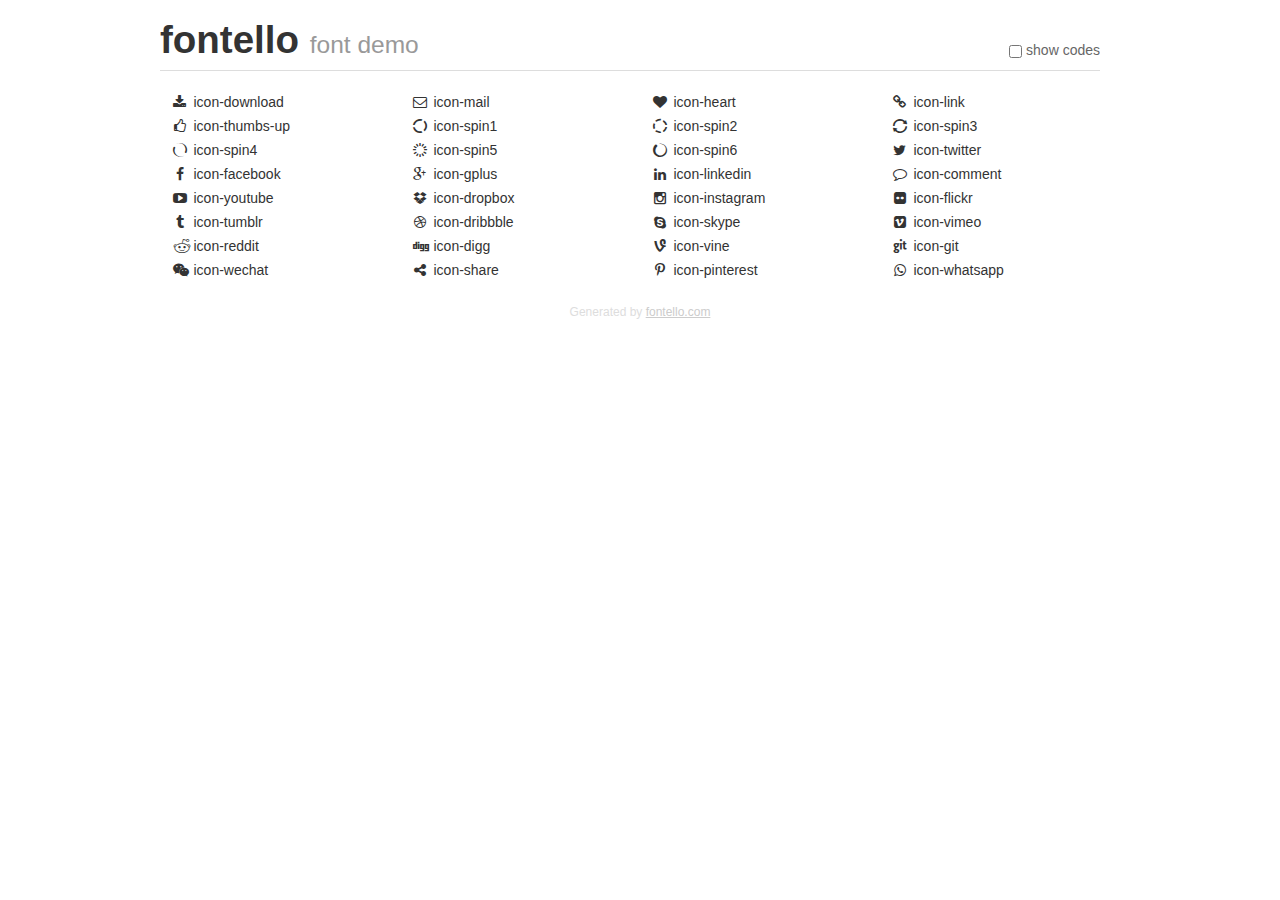
<file: leadershipmark-PROD/assets/html5lightbox/icons/demo.html>
<!DOCTYPE html>
<html>
  <head><!--[if lt IE 9]><script language="javascript" type="text/javascript" src="//html5shim.googlecode.com/svn/trunk/html5.js"></script><![endif]-->
    <meta charset="UTF-8"><style>/*
 * Bootstrap v2.2.1
 *
 * Copyright 2012 Twitter, Inc
 * Licensed under the Apache License v2.0
 * http://www.apache.org/licenses/LICENSE-2.0
 *
 * Designed and built with all the love in the world @twitter by @mdo and @fat.
 */
.clearfix {
  *zoom: 1;
}
.clearfix:before,
.clearfix:after {
  display: table;
  content: "";
  line-height: 0;
}
.clearfix:after {
  clear: both;
}
html {
  font-size: 100%;
  -webkit-text-size-adjust: 100%;
  -ms-text-size-adjust: 100%;
}
a:focus {
  outline: thin dotted #333;
  outline: 5px auto -webkit-focus-ring-color;
  outline-offset: -2px;
}
a:hover,
a:active {
  outline: 0;
}
button,
input,
select,
textarea {
  margin: 0;
  font-size: 100%;
  vertical-align: middle;
}
button,
input {
  *overflow: visible;
  line-height: normal;
}
button::-moz-focus-inner,
input::-moz-focus-inner {
  padding: 0;
  border: 0;
}
body {
  margin: 0;
  font-family: "Helvetica Neue", Helvetica, Arial, sans-serif;
  font-size: 14px;
  line-height: 20px;
  color: #333;
  background-color: #fff;
}
a {
  color: #08c;
  text-decoration: none;
}
a:hover {
  color: #005580;
  text-decoration: underline;
}
.row {
  margin-left: -20px;
  *zoom: 1;
}
.row:before,
.row:after {
  display: table;
  content: "";
  line-height: 0;
}
.row:after {
  clear: both;
}
[class*="span"] {
  float: left;
  min-height: 1px;
  margin-left: 20px;
}
.container,
.navbar-static-top .container,
.navbar-fixed-top .container,
.navbar-fixed-bottom .container {
  width: 940px;
}
.span12 {
  width: 940px;
}
.span11 {
  width: 860px;
}
.span10 {
  width: 780px;
}
.span9 {
  width: 700px;
}
.span8 {
  width: 620px;
}
.span7 {
  width: 540px;
}
.span6 {
  width: 460px;
}
.span5 {
  width: 380px;
}
.span4 {
  width: 300px;
}
.span3 {
  width: 220px;
}
.span2 {
  width: 140px;
}
.span1 {
  width: 60px;
}
[class*="span"].pull-right,
.row-fluid [class*="span"].pull-right {
  float: right;
}
.container {
  margin-right: auto;
  margin-left: auto;
  *zoom: 1;
}
.container:before,
.container:after {
  display: table;
  content: "";
  line-height: 0;
}
.container:after {
  clear: both;
}
p {
  margin: 0 0 10px;
}
.lead {
  margin-bottom: 20px;
  font-size: 21px;
  font-weight: 200;
  line-height: 30px;
}
small {
  font-size: 85%;
}
h1 {
  margin: 10px 0;
  font-family: inherit;
  font-weight: bold;
  line-height: 20px;
  color: inherit;
  text-rendering: optimizelegibility;
}
h1 small {
  font-weight: normal;
  line-height: 1;
  color: #999;
}
h1 {
  line-height: 40px;
}
h1 {
  font-size: 38.5px;
}
h1 small {
  font-size: 24.5px;
}
body {
  margin-top: 90px;
}
.header {
  position: fixed;
  top: 0;
  left: 50%;
  margin-left: -480px;
  background-color: #fff;
  border-bottom: 1px solid #ddd;
  padding-top: 10px;
  z-index: 10;
}
.footer {
  color: #ddd;
  font-size: 12px;
  text-align: center;
  margin-top: 20px;
}
.footer a {
  color: #ccc;
  text-decoration: underline;
}
.the-icons {
  font-size: 14px;
  line-height: 24px;
}
.switch {
  position: absolute;
  right: 0;
  bottom: 10px;
  color: #666;
}
.switch input {
  margin-right: 0.3em;
}
.codesOn .i-name {
  display: none;
}
.codesOn .i-code {
  display: inline;
}
.i-code {
  display: none;
}
@font-face {
      font-family: 'fontello';
      src: url('./font/fontello.eot?11430976');
      src: url('./font/fontello.eot?11430976#iefix') format('embedded-opentype'),
           url('./font/fontello.woff?11430976') format('woff'),
           url('./font/fontello.ttf?11430976') format('truetype'),
           url('./font/fontello.svg?11430976#fontello') format('svg');
      font-weight: normal;
      font-style: normal;
    }
     
     
    .demo-icon
    {
      font-family: "fontello";
      font-style: normal;
      font-weight: normal;
      speak: none;
     
      display: inline-block;
      text-decoration: inherit;
      width: 1em;
      margin-right: .2em;
      text-align: center;
      /* opacity: .8; */
     
      /* For safety - reset parent styles, that can break glyph codes*/
      font-variant: normal;
      text-transform: none;
     
      /* fix buttons height, for twitter bootstrap */
      line-height: 1em;
     
      /* Animation center compensation - margins should be symmetric */
      /* remove if not needed */
      margin-left: .2em;
     
      /* You can be more comfortable with increased icons size */
      /* font-size: 120%; */
     
      /* Font smoothing. That was taken from TWBS */
      -webkit-font-smoothing: antialiased;
      -moz-osx-font-smoothing: grayscale;
     
      /* Uncomment for 3D effect */
      /* text-shadow: 1px 1px 1px rgba(127, 127, 127, 0.3); */
    }
     </style>
    <link rel="stylesheet" href="css/animation.css"><!--[if IE 7]><link rel="stylesheet" href="css/fontello-ie7.css"><![endif]-->
    <script>
      function toggleCodes(on) {
        var obj = document.getElementById('icons');
      
        if (on) {
          obj.className += ' codesOn';
        } else {
          obj.className = obj.className.replace(' codesOn', '');
        }
      }
      
    </script>
  </head>
  <body>
    <div class="container header">
      <h1>
        fontello
         <small>font demo</small>
      </h1>
      <label class="switch">
        <input type="checkbox" onclick="toggleCodes(this.checked)">show codes
      </label>
    </div>
    <div id="icons" class="container">
      <div class="row">
        <div title="Code: 0xe800" class="the-icons span3"><i class="demo-icon icon-download">&#xe800;</i> <span class="i-name">icon-download</span><span class="i-code">0xe800</span></div>
        <div title="Code: 0xe801" class="the-icons span3"><i class="demo-icon icon-mail">&#xe801;</i> <span class="i-name">icon-mail</span><span class="i-code">0xe801</span></div>
        <div title="Code: 0xe802" class="the-icons span3"><i class="demo-icon icon-heart">&#xe802;</i> <span class="i-name">icon-heart</span><span class="i-code">0xe802</span></div>
        <div title="Code: 0xe803" class="the-icons span3"><i class="demo-icon icon-link">&#xe803;</i> <span class="i-name">icon-link</span><span class="i-code">0xe803</span></div>
      </div>
      <div class="row">
        <div title="Code: 0xe804" class="the-icons span3"><i class="demo-icon icon-thumbs-up">&#xe804;</i> <span class="i-name">icon-thumbs-up</span><span class="i-code">0xe804</span></div>
        <div title="Code: 0xe830" class="the-icons span3"><i class="demo-icon icon-spin1 animate-spin">&#xe830;</i> <span class="i-name">icon-spin1</span><span class="i-code">0xe830</span></div>
        <div title="Code: 0xe831" class="the-icons span3"><i class="demo-icon icon-spin2 animate-spin">&#xe831;</i> <span class="i-name">icon-spin2</span><span class="i-code">0xe831</span></div>
        <div title="Code: 0xe832" class="the-icons span3"><i class="demo-icon icon-spin3 animate-spin">&#xe832;</i> <span class="i-name">icon-spin3</span><span class="i-code">0xe832</span></div>
      </div>
      <div class="row">
        <div title="Code: 0xe834" class="the-icons span3"><i class="demo-icon icon-spin4 animate-spin">&#xe834;</i> <span class="i-name">icon-spin4</span><span class="i-code">0xe834</span></div>
        <div title="Code: 0xe838" class="the-icons span3"><i class="demo-icon icon-spin5 animate-spin">&#xe838;</i> <span class="i-name">icon-spin5</span><span class="i-code">0xe838</span></div>
        <div title="Code: 0xe839" class="the-icons span3"><i class="demo-icon icon-spin6 animate-spin">&#xe839;</i> <span class="i-name">icon-spin6</span><span class="i-code">0xe839</span></div>
        <div title="Code: 0xf099" class="the-icons span3"><i class="demo-icon icon-twitter">&#xf099;</i> <span class="i-name">icon-twitter</span><span class="i-code">0xf099</span></div>
      </div>
      <div class="row">
        <div title="Code: 0xf09a" class="the-icons span3"><i class="demo-icon icon-facebook">&#xf09a;</i> <span class="i-name">icon-facebook</span><span class="i-code">0xf09a</span></div>
        <div title="Code: 0xf0d5" class="the-icons span3"><i class="demo-icon icon-gplus">&#xf0d5;</i> <span class="i-name">icon-gplus</span><span class="i-code">0xf0d5</span></div>
        <div title="Code: 0xf0e1" class="the-icons span3"><i class="demo-icon icon-linkedin">&#xf0e1;</i> <span class="i-name">icon-linkedin</span><span class="i-code">0xf0e1</span></div>
        <div title="Code: 0xf0e5" class="the-icons span3"><i class="demo-icon icon-comment">&#xf0e5;</i> <span class="i-name">icon-comment</span><span class="i-code">0xf0e5</span></div>
      </div>
      <div class="row">
        <div title="Code: 0xf16a" class="the-icons span3"><i class="demo-icon icon-youtube">&#xf16a;</i> <span class="i-name">icon-youtube</span><span class="i-code">0xf16a</span></div>
        <div title="Code: 0xf16b" class="the-icons span3"><i class="demo-icon icon-dropbox">&#xf16b;</i> <span class="i-name">icon-dropbox</span><span class="i-code">0xf16b</span></div>
        <div title="Code: 0xf16d" class="the-icons span3"><i class="demo-icon icon-instagram">&#xf16d;</i> <span class="i-name">icon-instagram</span><span class="i-code">0xf16d</span></div>
        <div title="Code: 0xf16e" class="the-icons span3"><i class="demo-icon icon-flickr">&#xf16e;</i> <span class="i-name">icon-flickr</span><span class="i-code">0xf16e</span></div>
      </div>
      <div class="row">
        <div title="Code: 0xf173" class="the-icons span3"><i class="demo-icon icon-tumblr">&#xf173;</i> <span class="i-name">icon-tumblr</span><span class="i-code">0xf173</span></div>
        <div title="Code: 0xf17d" class="the-icons span3"><i class="demo-icon icon-dribbble">&#xf17d;</i> <span class="i-name">icon-dribbble</span><span class="i-code">0xf17d</span></div>
        <div title="Code: 0xf17e" class="the-icons span3"><i class="demo-icon icon-skype">&#xf17e;</i> <span class="i-name">icon-skype</span><span class="i-code">0xf17e</span></div>
        <div title="Code: 0xf194" class="the-icons span3"><i class="demo-icon icon-vimeo">&#xf194;</i> <span class="i-name">icon-vimeo</span><span class="i-code">0xf194</span></div>
      </div>
      <div class="row">
        <div title="Code: 0xf1a1" class="the-icons span3"><i class="demo-icon icon-reddit">&#xf1a1;</i> <span class="i-name">icon-reddit</span><span class="i-code">0xf1a1</span></div>
        <div title="Code: 0xf1a6" class="the-icons span3"><i class="demo-icon icon-digg">&#xf1a6;</i> <span class="i-name">icon-digg</span><span class="i-code">0xf1a6</span></div>
        <div title="Code: 0xf1ca" class="the-icons span3"><i class="demo-icon icon-vine">&#xf1ca;</i> <span class="i-name">icon-vine</span><span class="i-code">0xf1ca</span></div>
        <div title="Code: 0xf1d3" class="the-icons span3"><i class="demo-icon icon-git">&#xf1d3;</i> <span class="i-name">icon-git</span><span class="i-code">0xf1d3</span></div>
      </div>
      <div class="row">
        <div title="Code: 0xf1d7" class="the-icons span3"><i class="demo-icon icon-wechat">&#xf1d7;</i> <span class="i-name">icon-wechat</span><span class="i-code">0xf1d7</span></div>
        <div title="Code: 0xf1e0" class="the-icons span3"><i class="demo-icon icon-share">&#xf1e0;</i> <span class="i-name">icon-share</span><span class="i-code">0xf1e0</span></div>
        <div title="Code: 0xf231" class="the-icons span3"><i class="demo-icon icon-pinterest">&#xf231;</i> <span class="i-name">icon-pinterest</span><span class="i-code">0xf231</span></div>
        <div title="Code: 0xf232" class="the-icons span3"><i class="demo-icon icon-whatsapp">&#xf232;</i> <span class="i-name">icon-whatsapp</span><span class="i-code">0xf232</span></div>
      </div>
    </div>
    <div class="container footer">Generated by <a href="http://fontello.com">fontello.com</a></div>
  </body>
</html>
</file>
<file: leadershipmark-PROD/fonts/flaticon/flaticon.css>
/*
  	Flaticon icon font: Flaticon
  	Creation date: 22/03/2018 14:13
  	*/

@font-face {
  font-family: "Flaticon";
  src: url("./Flaticon.eot");
  src: url("./Flaticon.eot?#iefix") format("embedded-opentype"),
       url("./Flaticon.woff") format("woff"),
       url("./Flaticon.ttf") format("truetype"),
       url("./Flaticon.svg#Flaticon") format("svg");
  font-weight: normal;
  font-style: normal;
}

@media screen and (-webkit-min-device-pixel-ratio:0) {
  @font-face {
    font-family: "Flaticon";
    src: url("./Flaticon.svg#Flaticon") format("svg");
  }
}

[class^="flaticon-"]:before, [class*=" flaticon-"]:before,
[class^="flaticon-"]:after, [class*=" flaticon-"]:after {   
  font-family: Flaticon;
        font-size: 20px;
font-style: normal;
margin-left: 20px;
}

.flaticon-arrows:before { content: "\f100"; }
</file>
<file: leadershipmark-PROD/assets/html5lightbox/icons/css/fontello-ie7.css>
[class^="icon-"], [class*=" icon-"] {
  font-family: 'fontello';
  font-style: normal;
  font-weight: normal;
 
  /* fix buttons height */
  line-height: 1em;
 
  /* you can be more comfortable with increased icons size */
  /* font-size: 120%; */
}
 
.icon-download { *zoom: expression( this.runtimeStyle['zoom'] = '1', this.innerHTML = '&#xe800;&nbsp;'); }
.icon-mail { *zoom: expression( this.runtimeStyle['zoom'] = '1', this.innerHTML = '&#xe801;&nbsp;'); }
.icon-heart { *zoom: expression( this.runtimeStyle['zoom'] = '1', this.innerHTML = '&#xe802;&nbsp;'); }
.icon-link { *zoom: expression( this.runtimeStyle['zoom'] = '1', this.innerHTML = '&#xe803;&nbsp;'); }
.icon-thumbs-up { *zoom: expression( this.runtimeStyle['zoom'] = '1', this.innerHTML = '&#xe804;&nbsp;'); }
.icon-spin1 { *zoom: expression( this.runtimeStyle['zoom'] = '1', this.innerHTML = '&#xe830;&nbsp;'); }
.icon-spin2 { *zoom: expression( this.runtimeStyle['zoom'] = '1', this.innerHTML = '&#xe831;&nbsp;'); }
.icon-spin3 { *zoom: expression( this.runtimeStyle['zoom'] = '1', this.innerHTML = '&#xe832;&nbsp;'); }
.icon-spin4 { *zoom: expression( this.runtimeStyle['zoom'] = '1', this.innerHTML = '&#xe834;&nbsp;'); }
.icon-spin5 { *zoom: expression( this.runtimeStyle['zoom'] = '1', this.innerHTML = '&#xe838;&nbsp;'); }
.icon-spin6 { *zoom: expression( this.runtimeStyle['zoom'] = '1', this.innerHTML = '&#xe839;&nbsp;'); }
.icon-twitter { *zoom: expression( this.runtimeStyle['zoom'] = '1', this.innerHTML = '&#xf099;&nbsp;'); }
.icon-facebook { *zoom: expression( this.runtimeStyle['zoom'] = '1', this.innerHTML = '&#xf09a;&nbsp;'); }
.icon-gplus { *zoom: expression( this.runtimeStyle['zoom'] = '1', this.innerHTML = '&#xf0d5;&nbsp;'); }
.icon-linkedin { *zoom: expression( this.runtimeStyle['zoom'] = '1', this.innerHTML = '&#xf0e1;&nbsp;'); }
.icon-comment { *zoom: expression( this.runtimeStyle['zoom'] = '1', this.innerHTML = '&#xf0e5;&nbsp;'); }
.icon-youtube { *zoom: expression( this.runtimeStyle['zoom'] = '1', this.innerHTML = '&#xf16a;&nbsp;'); }
.icon-dropbox { *zoom: expression( this.runtimeStyle['zoom'] = '1', this.innerHTML = '&#xf16b;&nbsp;'); }
.icon-instagram { *zoom: expression( this.runtimeStyle['zoom'] = '1', this.innerHTML = '&#xf16d;&nbsp;'); }
.icon-flickr { *zoom: expression( this.runtimeStyle['zoom'] = '1', this.innerHTML = '&#xf16e;&nbsp;'); }
.icon-tumblr { *zoom: expression( this.runtimeStyle['zoom'] = '1', this.innerHTML = '&#xf173;&nbsp;'); }
.icon-dribbble { *zoom: expression( this.runtimeStyle['zoom'] = '1', this.innerHTML = '&#xf17d;&nbsp;'); }
.icon-skype { *zoom: expression( this.runtimeStyle['zoom'] = '1', this.innerHTML = '&#xf17e;&nbsp;'); }
.icon-vimeo { *zoom: expression( this.runtimeStyle['zoom'] = '1', this.innerHTML = '&#xf194;&nbsp;'); }
.icon-reddit { *zoom: expression( this.runtimeStyle['zoom'] = '1', this.innerHTML = '&#xf1a1;&nbsp;'); }
.icon-digg { *zoom: expression( this.runtimeStyle['zoom'] = '1', this.innerHTML = '&#xf1a6;&nbsp;'); }
.icon-vine { *zoom: expression( this.runtimeStyle['zoom'] = '1', this.innerHTML = '&#xf1ca;&nbsp;'); }
.icon-git { *zoom: expression( this.runtimeStyle['zoom'] = '1', this.innerHTML = '&#xf1d3;&nbsp;'); }
.icon-wechat { *zoom: expression( this.runtimeStyle['zoom'] = '1', this.innerHTML = '&#xf1d7;&nbsp;'); }
.icon-share { *zoom: expression( this.runtimeStyle['zoom'] = '1', this.innerHTML = '&#xf1e0;&nbsp;'); }
.icon-pinterest { *zoom: expression( this.runtimeStyle['zoom'] = '1', this.innerHTML = '&#xf231;&nbsp;'); }
.icon-whatsapp { *zoom: expression( this.runtimeStyle['zoom'] = '1', this.innerHTML = '&#xf232;&nbsp;'); }
</file>
<file: leadershipmark-PROD/assets/html5lightbox/icons/css/animation.css>
/*
   Animation example, for spinners
*/
.animate-spin {
  -moz-animation: spin 2s infinite linear;
  -o-animation: spin 2s infinite linear;
  -webkit-animation: spin 2s infinite linear;
  animation: spin 2s infinite linear;
  display: inline-block;
}
@-moz-keyframes spin {
  0% {
    -moz-transform: rotate(0deg);
    -o-transform: rotate(0deg);
    -webkit-transform: rotate(0deg);
    transform: rotate(0deg);
  }

  100% {
    -moz-transform: rotate(359deg);
    -o-transform: rotate(359deg);
    -webkit-transform: rotate(359deg);
    transform: rotate(359deg);
  }
}
@-webkit-keyframes spin {
  0% {
    -moz-transform: rotate(0deg);
    -o-transform: rotate(0deg);
    -webkit-transform: rotate(0deg);
    transform: rotate(0deg);
  }

  100% {
    -moz-transform: rotate(359deg);
    -o-transform: rotate(359deg);
    -webkit-transform: rotate(359deg);
    transform: rotate(359deg);
  }
}
@-o-keyframes spin {
  0% {
    -moz-transform: rotate(0deg);
    -o-transform: rotate(0deg);
    -webkit-transform: rotate(0deg);
    transform: rotate(0deg);
  }

  100% {
    -moz-transform: rotate(359deg);
    -o-transform: rotate(359deg);
    -webkit-transform: rotate(359deg);
    transform: rotate(359deg);
  }
}
@-ms-keyframes spin {
  0% {
    -moz-transform: rotate(0deg);
    -o-transform: rotate(0deg);
    -webkit-transform: rotate(0deg);
    transform: rotate(0deg);
  }

  100% {
    -moz-transform: rotate(359deg);
    -o-transform: rotate(359deg);
    -webkit-transform: rotate(359deg);
    transform: rotate(359deg);
  }
}
@keyframes spin {
  0% {
    -moz-transform: rotate(0deg);
    -o-transform: rotate(0deg);
    -webkit-transform: rotate(0deg);
    transform: rotate(0deg);
  }

  100% {
    -moz-transform: rotate(359deg);
    -o-transform: rotate(359deg);
    -webkit-transform: rotate(359deg);
    transform: rotate(359deg);
  }
}
</file>
